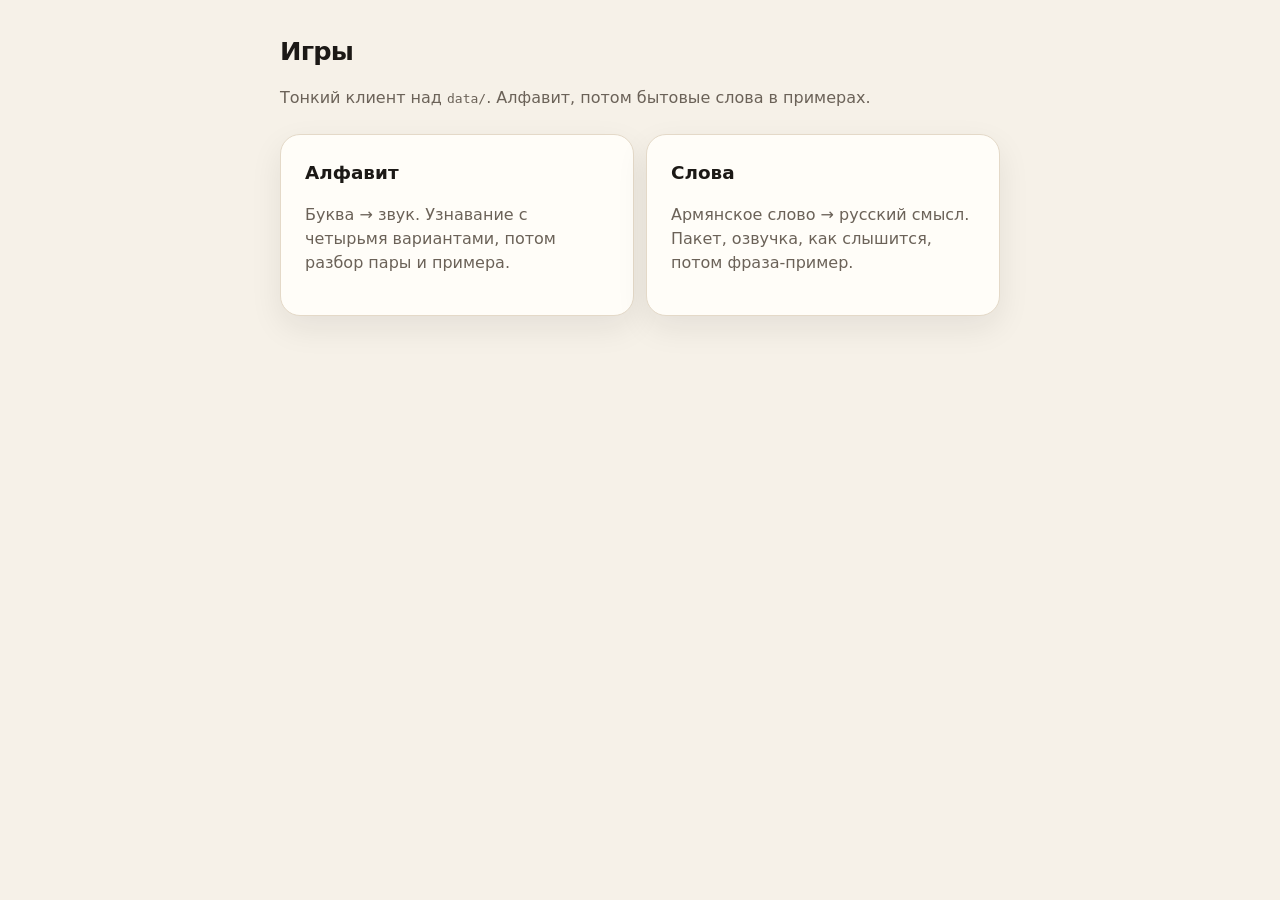
<file: index.html>
<!DOCTYPE html>
<html lang="ru">
  <head>
    <meta charset="utf-8" />
    <meta name="viewport" content="width=device-width, initial-scale=1" />
    <title>Learn Armenian</title>
    <link rel="stylesheet" href="./games/common.css" />
  </head>
  <body>
    <main class="wrap">
      <header class="hero">
        <h1>Игры</h1>
        <p class="lede">Тонкий клиент над <code>data/</code>. Алфавит, потом бытовые слова в примерах.</p>
      </header>
      <section class="games">
        <a class="card game-link" href="./games/alphabet/">
          <h2>Алфавит</h2>
          <p class="muted">Буква → звук. Узнавание с четырьмя вариантами, потом разбор пары и примера.</p>
        </a>
        <a class="card game-link" href="./games/words/">
          <h2>Слова</h2>
          <p class="muted">Армянское слово → русский смысл. Пакет, озвучка, как слышится, потом фраза-пример.</p>
        </a>
      </section>
    </main>
  </body>
</html>
</file>
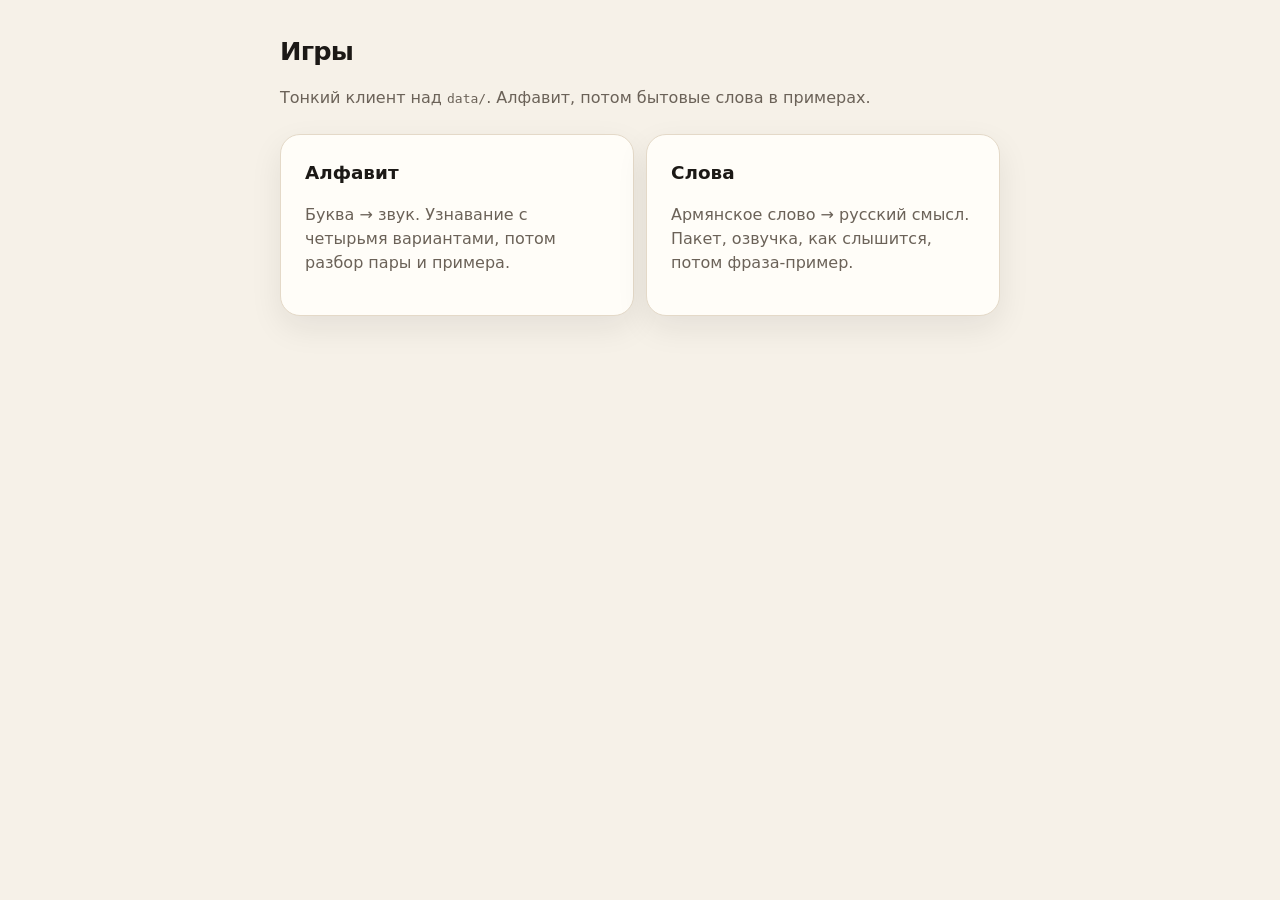
<file: games/index.html>
<!DOCTYPE html>
<html lang="ru">
  <head>
    <meta charset="utf-8" />
    <meta name="viewport" content="width=device-width, initial-scale=1" />
    <title>Learn Armenian</title>
    <link rel="stylesheet" href="./common.css" />
  </head>
  <body>
    <main class="wrap">
      <header class="hero">
        <h1>Игры</h1>
        <p class="lede">Тонкий клиент над <code>data/</code>. Алфавит, потом бытовые слова в примерах.</p>
      </header>
      <section class="games">
        <a class="card game-link" href="./alphabet/">
          <h2>Алфавит</h2>
          <p class="muted">Буква → звук. Узнавание с четырьмя вариантами, потом разбор пары и примера.</p>
        </a>
        <a class="card game-link" href="./words/">
          <h2>Слова</h2>
          <p class="muted">Армянское слово → русский смысл. Пакет, озвучка, как слышится, потом фраза-пример.</p>
        </a>
      </section>
    </main>
  </body>
</html>
</file>
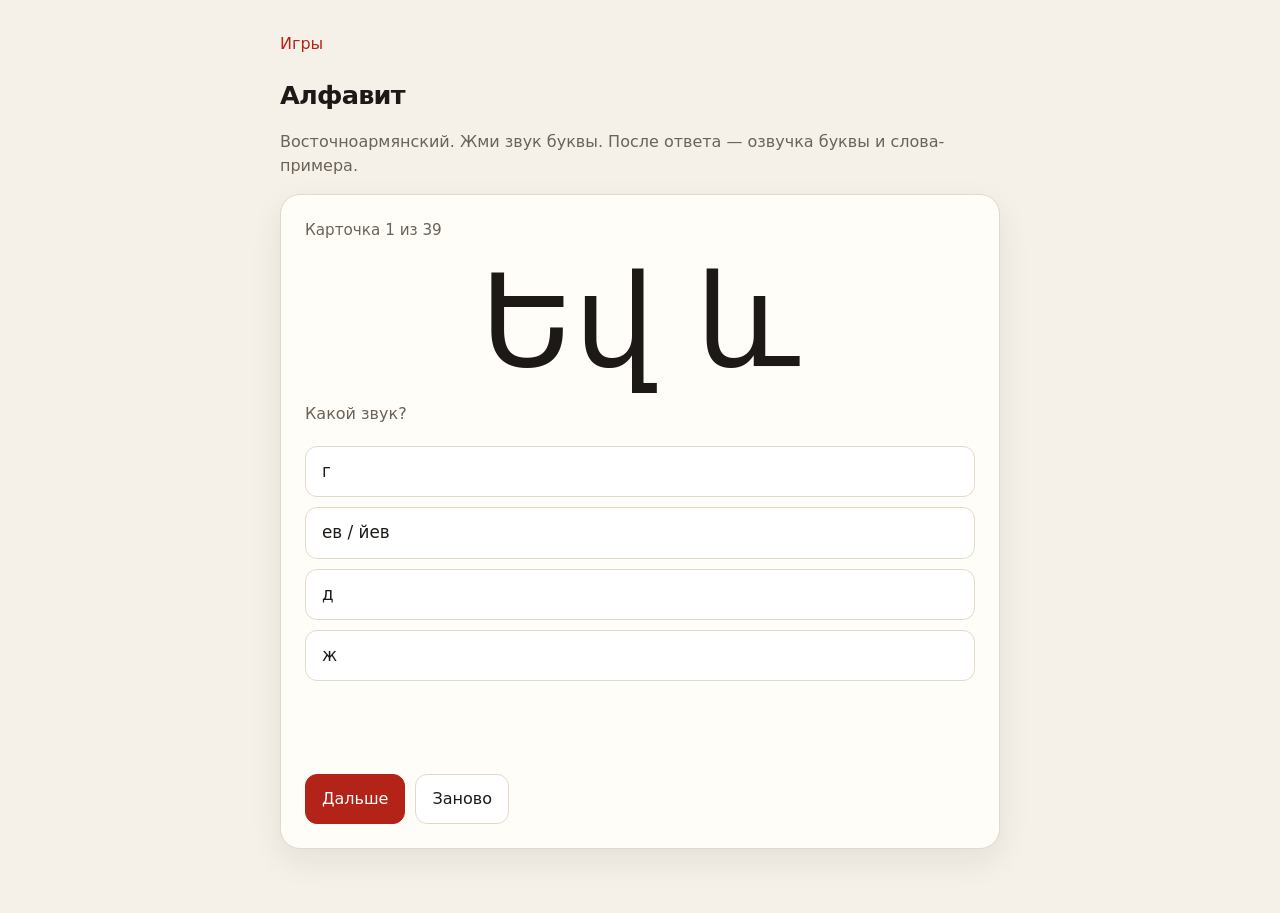
<file: games/alphabet/index.html>
<!DOCTYPE html>
<html lang="ru">
  <head>
    <meta charset="utf-8" />
    <meta name="viewport" content="width=device-width, initial-scale=1" />
    <title>Алфавит</title>
    <link rel="stylesheet" href="../common.css" />
  </head>
  <body>
    <main class="wrap">
      <nav class="crumb"><a href="../">Игры</a></nav>
      <header>
        <h1>Алфавит</h1>
        <p class="lede">Восточноармянский. Жми звук буквы. После ответа — озвучка буквы и слова-примера.</p>
      </header>
      <section class="card">
        <div class="status">
          <span id="progress">Загрузка…</span>
          <span id="score"></span>
        </div>
        <div id="prompt" class="letter" aria-live="polite"></div>
        <p id="hint" class="muted"></p>
        <div id="choices" class="choices"></div>
        <div id="feedback" class="feedback"></div>
        <div class="row">
          <button id="speak" class="btn" type="button" hidden>Буква</button>
          <button id="speak-example" class="btn" type="button" hidden>Пример</button>
          <button id="next" class="btn btn-primary" type="button" disabled>Дальше</button>
          <button id="restart" class="btn" type="button">Заново</button>
        </div>
      </section>
    </main>
    <script src="./app.js"></script>
  </body>
</html>
</file>
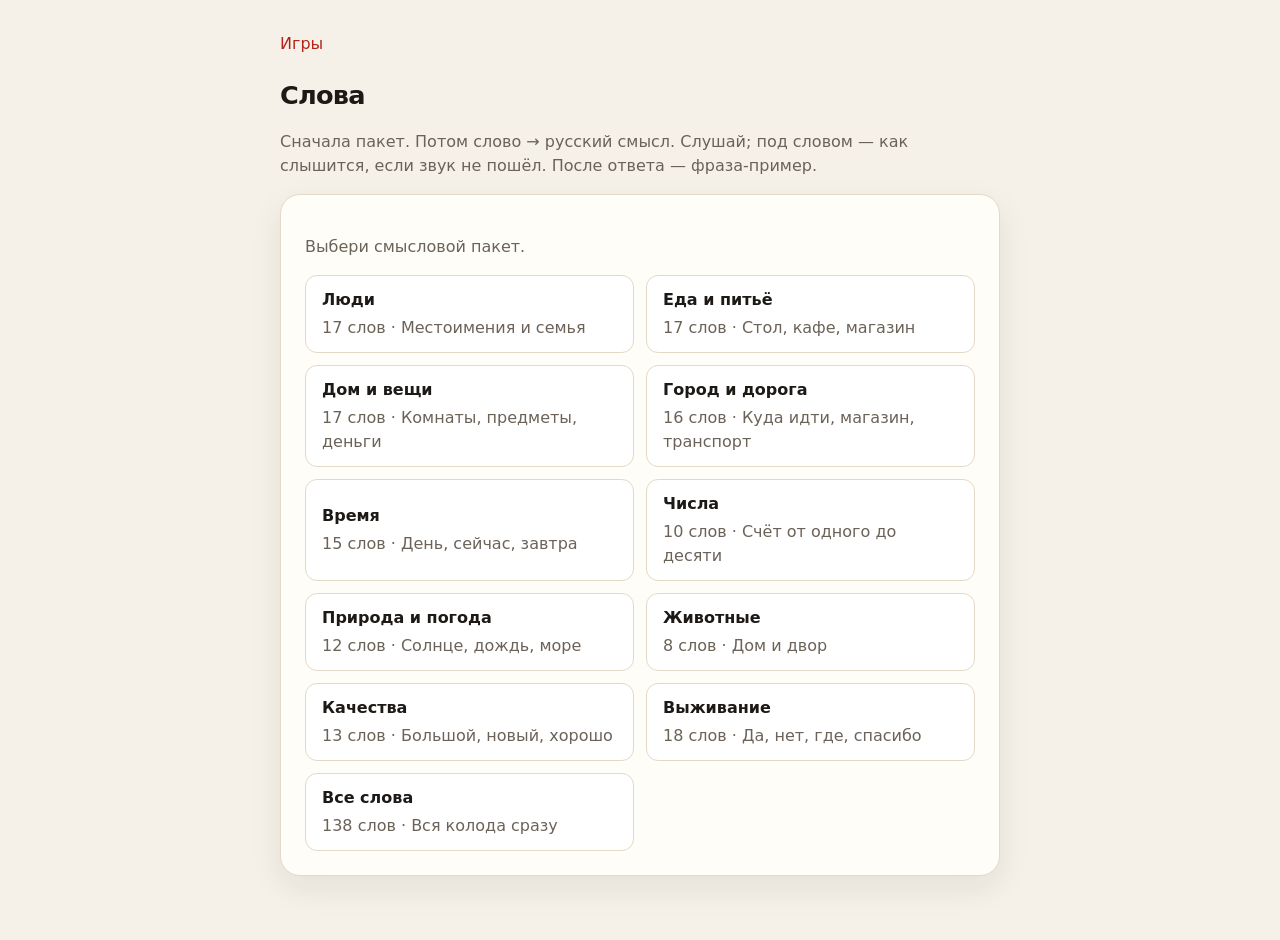
<file: games/words/index.html>
<!DOCTYPE html>
<html lang="ru">
  <head>
    <meta charset="utf-8" />
    <meta name="viewport" content="width=device-width, initial-scale=1" />
    <title>Слова</title>
    <link rel="stylesheet" href="../common.css" />
  </head>
  <body>
    <main class="wrap">
      <nav class="crumb"><a href="../">Игры</a></nav>
      <header>
        <h1>Слова</h1>
        <p class="lede">Сначала пакет. Потом слово → русский смысл. Слушай; под словом — как слышится, если звук не пошёл. После ответа — фраза-пример.</p>
      </header>
      <section id="pack-screen" class="card">
        <p id="pack-hint" class="muted">Загрузка…</p>
        <div id="packs" class="packs"></div>
      </section>
      <section id="play-screen" class="card" hidden>
        <div class="status">
          <span id="progress"></span>
          <span id="score"></span>
        </div>
        <div id="prompt" class="word" aria-live="polite"></div>
        <p id="heard" class="heard"></p>
        <p id="hint" class="muted"></p>
        <div id="choices" class="choices"></div>
        <div id="feedback" class="feedback"></div>
        <div class="row">
          <button id="speak" class="btn" type="button" hidden>Слушать</button>
          <button id="next" class="btn btn-primary" type="button" disabled>Дальше</button>
          <button id="restart" class="btn" type="button">Заново</button>
          <button id="packs-back" class="btn" type="button">Пакеты</button>
        </div>
      </section>
    </main>
    <script src="./app.js"></script>
  </body>
</html>
</file>
<file: games/common.css>
:root {
  color-scheme: light;
  --bg: #f6f1e8;
  --bg-card: #fffdf8;
  --ink: #1c1916;
  --muted: #6b6258;
  --line: #e4d9c8;
  --accent: #b42318;
  --accent-soft: #f8e4df;
  --ok: #1f7a4d;
  --ok-soft: #e3f4ea;
  --bad: #b42318;
  --bad-soft: #f8e4df;
  --shadow: 0 12px 32px rgba(28, 25, 22, 0.08);
  font-family: "SF Pro Text", "Segoe UI", system-ui, sans-serif;
}

* {
  box-sizing: border-box;
}

html,
body {
  margin: 0;
  min-height: 100%;
  background: var(--bg);
  color: var(--ink);
}

body {
  line-height: 1.5;
}

a {
  color: var(--accent);
}

.wrap {
  width: min(720px, calc(100% - 32px));
  margin: 0 auto;
  padding: 32px 0 64px;
}

header h1,
.hero h1 {
  font-size: 1.6rem;
  letter-spacing: -0.03em;
  margin: 0 0 8px;
}

.lede,
.muted {
  color: var(--muted);
}

.card {
  background: var(--bg-card);
  border: 1px solid var(--line);
  border-radius: 20px;
  box-shadow: var(--shadow);
  padding: 24px;
}

.row {
  display: flex;
  flex-wrap: wrap;
  gap: 10px;
}

.btn {
  appearance: none;
  border: 1px solid var(--line);
  background: #fff;
  color: var(--ink);
  border-radius: 12px;
  padding: 12px 16px;
  font: inherit;
  cursor: pointer;
}

.btn:hover {
  border-color: #c9bba6;
}

.btn[hidden] {
  display: none;
}

.btn-primary {
  background: var(--accent);
  border-color: var(--accent);
  color: #fff;
}

.btn-choice {
  width: 100%;
  text-align: left;
  font-size: 1.05rem;
}

.btn-choice.is-ok {
  background: var(--ok-soft);
  border-color: var(--ok);
}

.btn-choice.is-bad {
  background: var(--bad-soft);
  border-color: var(--bad);
}

.games,
.packs {
  display: grid;
  gap: 12px;
  margin-top: 24px;
}

@media (min-width: 560px) {
  .games,
  .packs {
    grid-template-columns: 1fr 1fr;
  }
}

.game-link {
  display: block;
  text-decoration: none;
  color: inherit;
}

.game-link h2 {
  margin: 0 0 6px;
  font-size: 1.15rem;
}

.pack {
  width: 100%;
  text-align: left;
}

.pack strong {
  display: block;
  margin-bottom: 4px;
}

.packs {
  margin-top: 12px;
}

.letter {
  font-size: clamp(5rem, 18vw, 8rem);
  line-height: 1;
  text-align: center;
  margin: 12px 0 8px;
}

.word {
  font-size: clamp(2.4rem, 9vw, 4.2rem);
  line-height: 1.15;
  text-align: center;
  margin: 12px 0 8px;
}

.heard {
  min-height: 1.4em;
  margin: 0 0 8px;
  text-align: center;
  color: var(--muted);
  font-size: 1.05rem;
}

.status {
  display: flex;
  justify-content: space-between;
  gap: 12px;
  color: var(--muted);
  font-size: 0.95rem;
  margin-bottom: 16px;
}

.feedback {
  min-height: 4.8em;
  margin-top: 16px;
}

.example-hy {
  margin-top: 8px;
  font-size: 1.25rem;
}

.feedback strong {
  color: var(--ok);
}

.feedback.is-bad strong {
  color: var(--bad);
}

.choices {
  display: grid;
  gap: 10px;
  margin-top: 20px;
}

nav.crumb {
  margin-bottom: 20px;
}

nav.crumb a {
  text-decoration: none;
}
</file>
